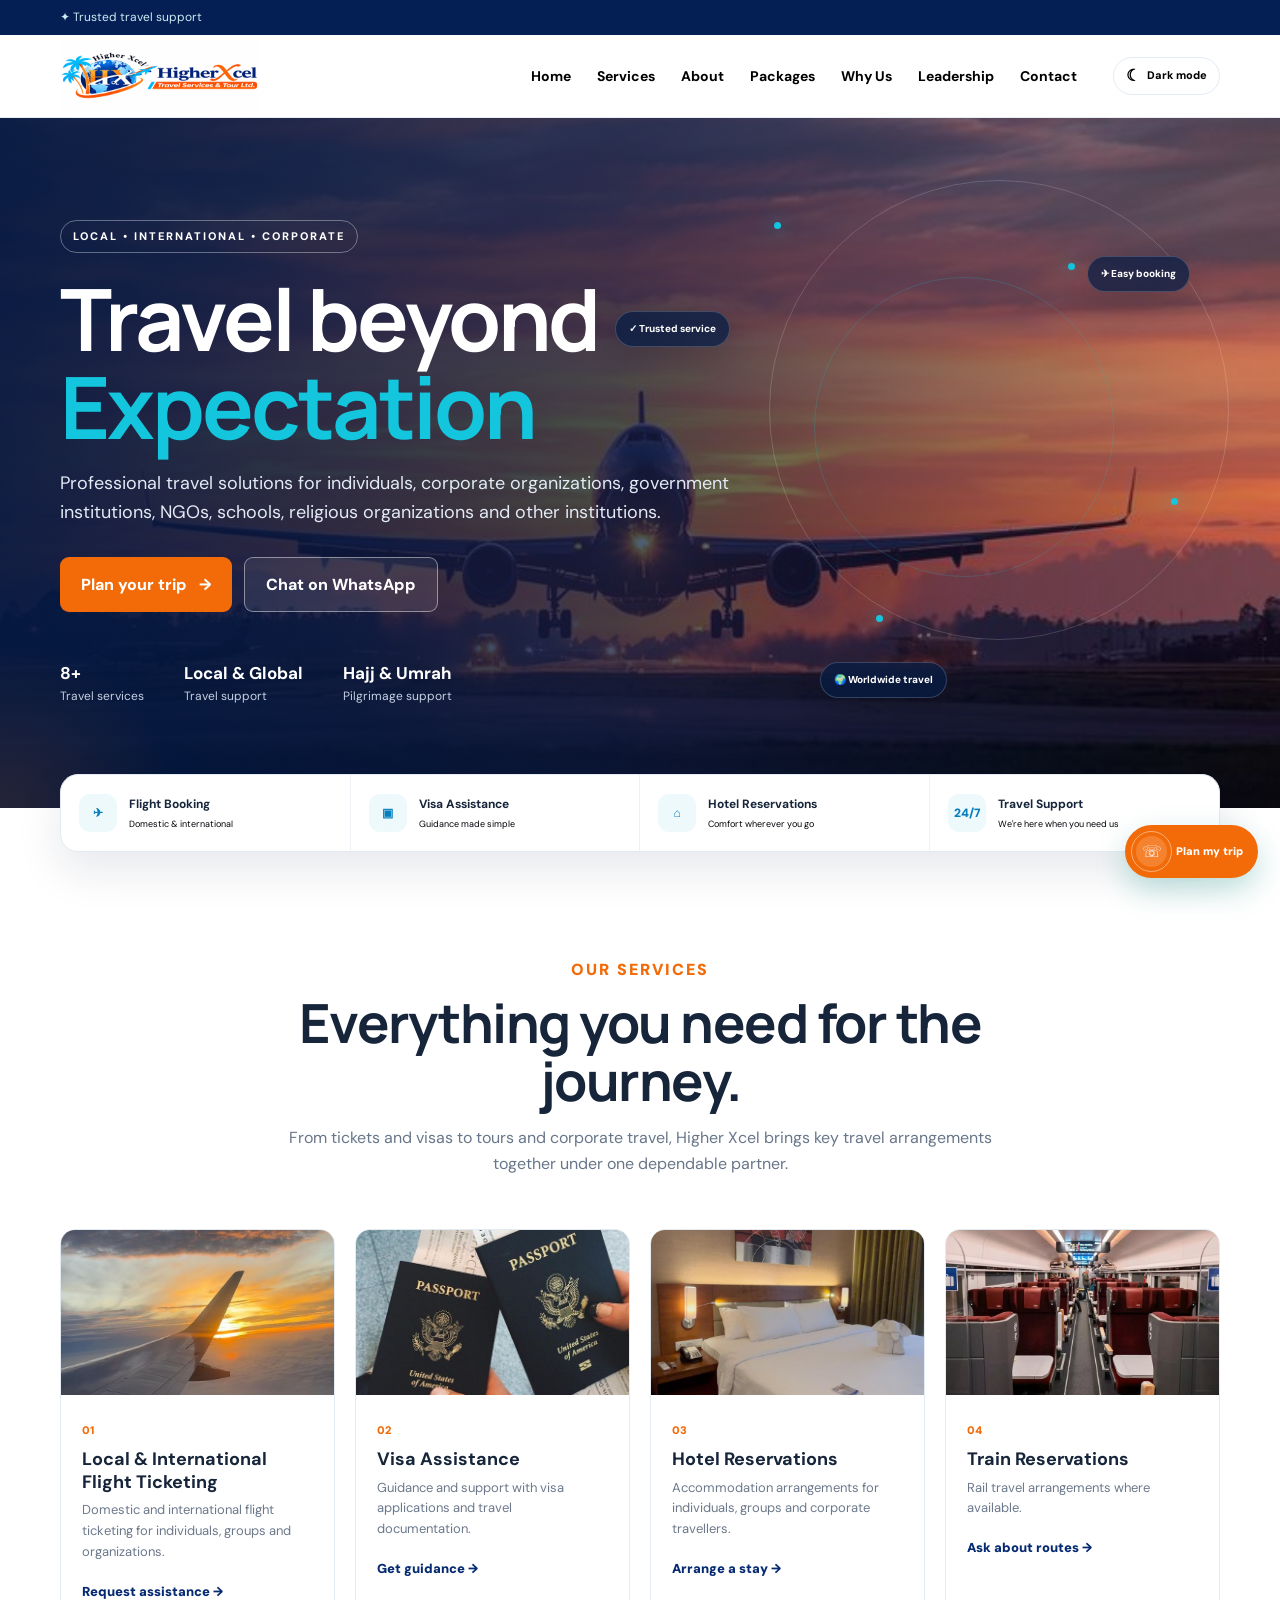
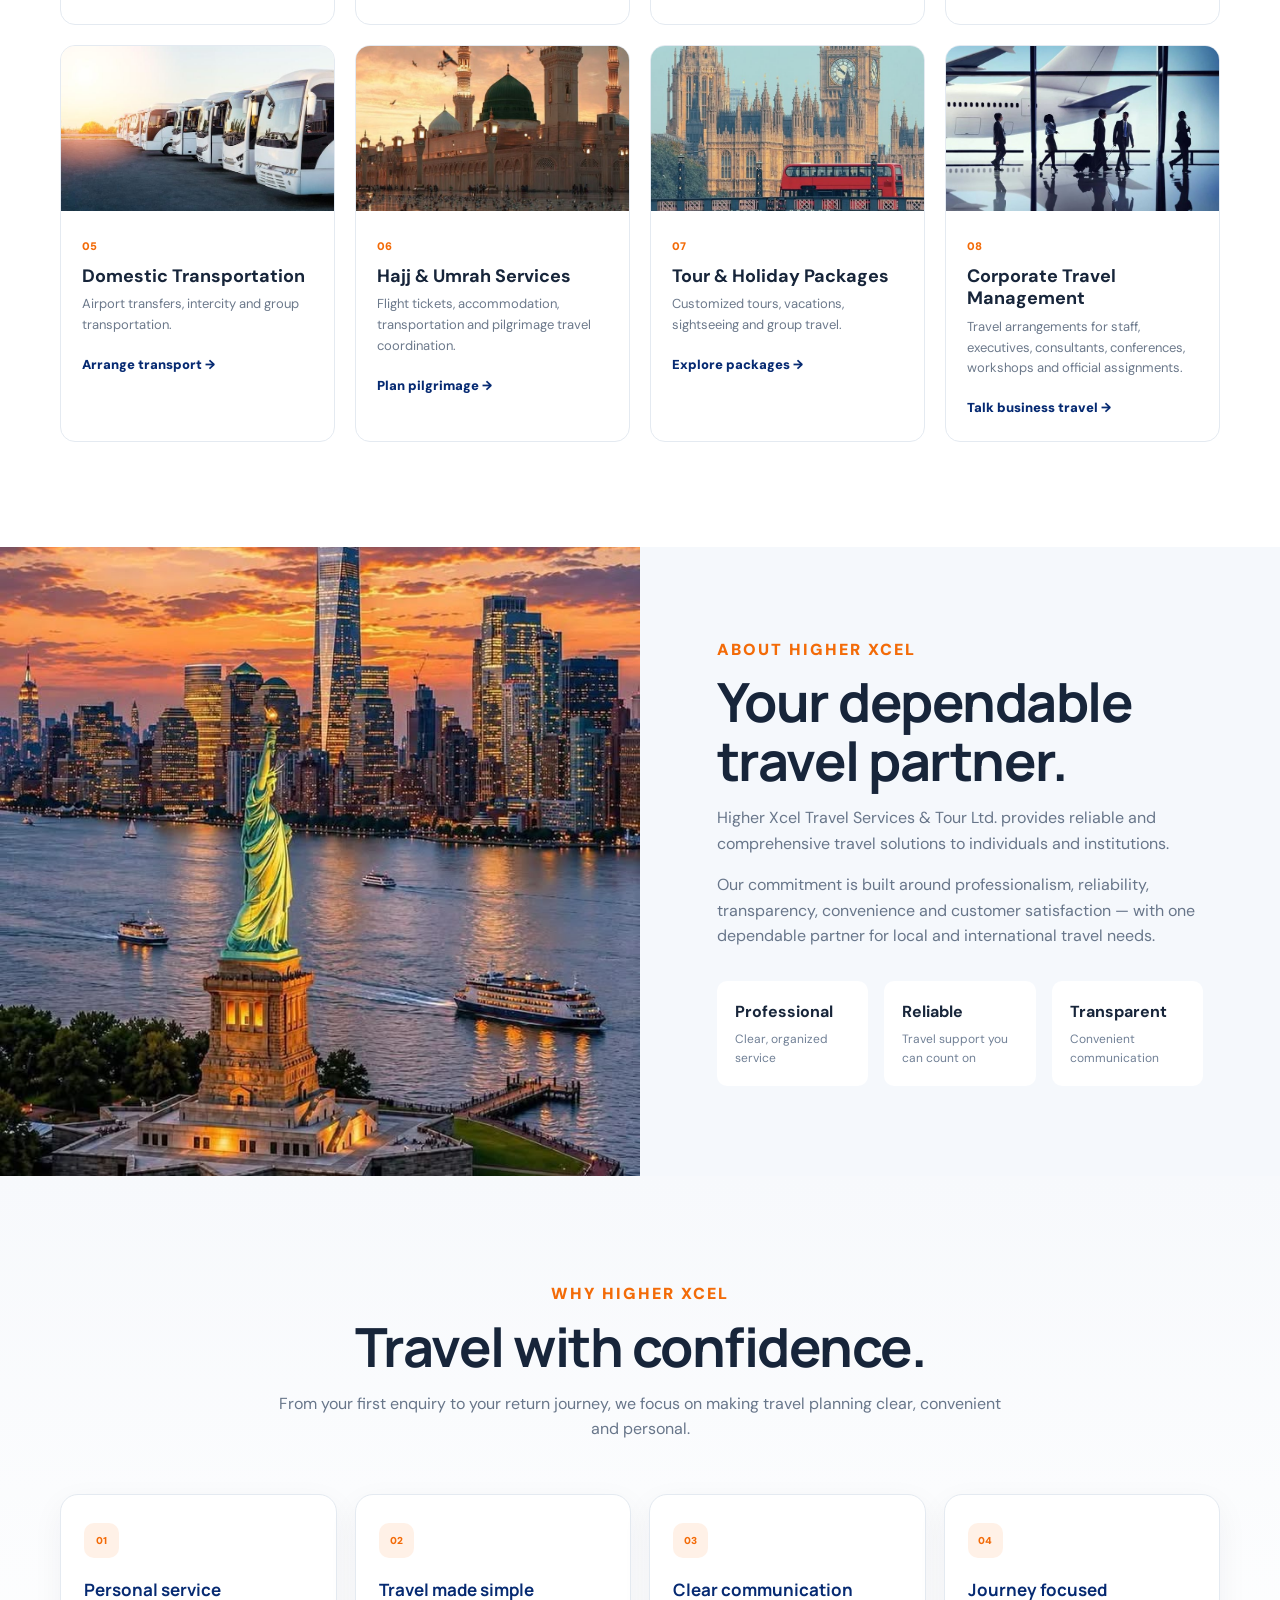
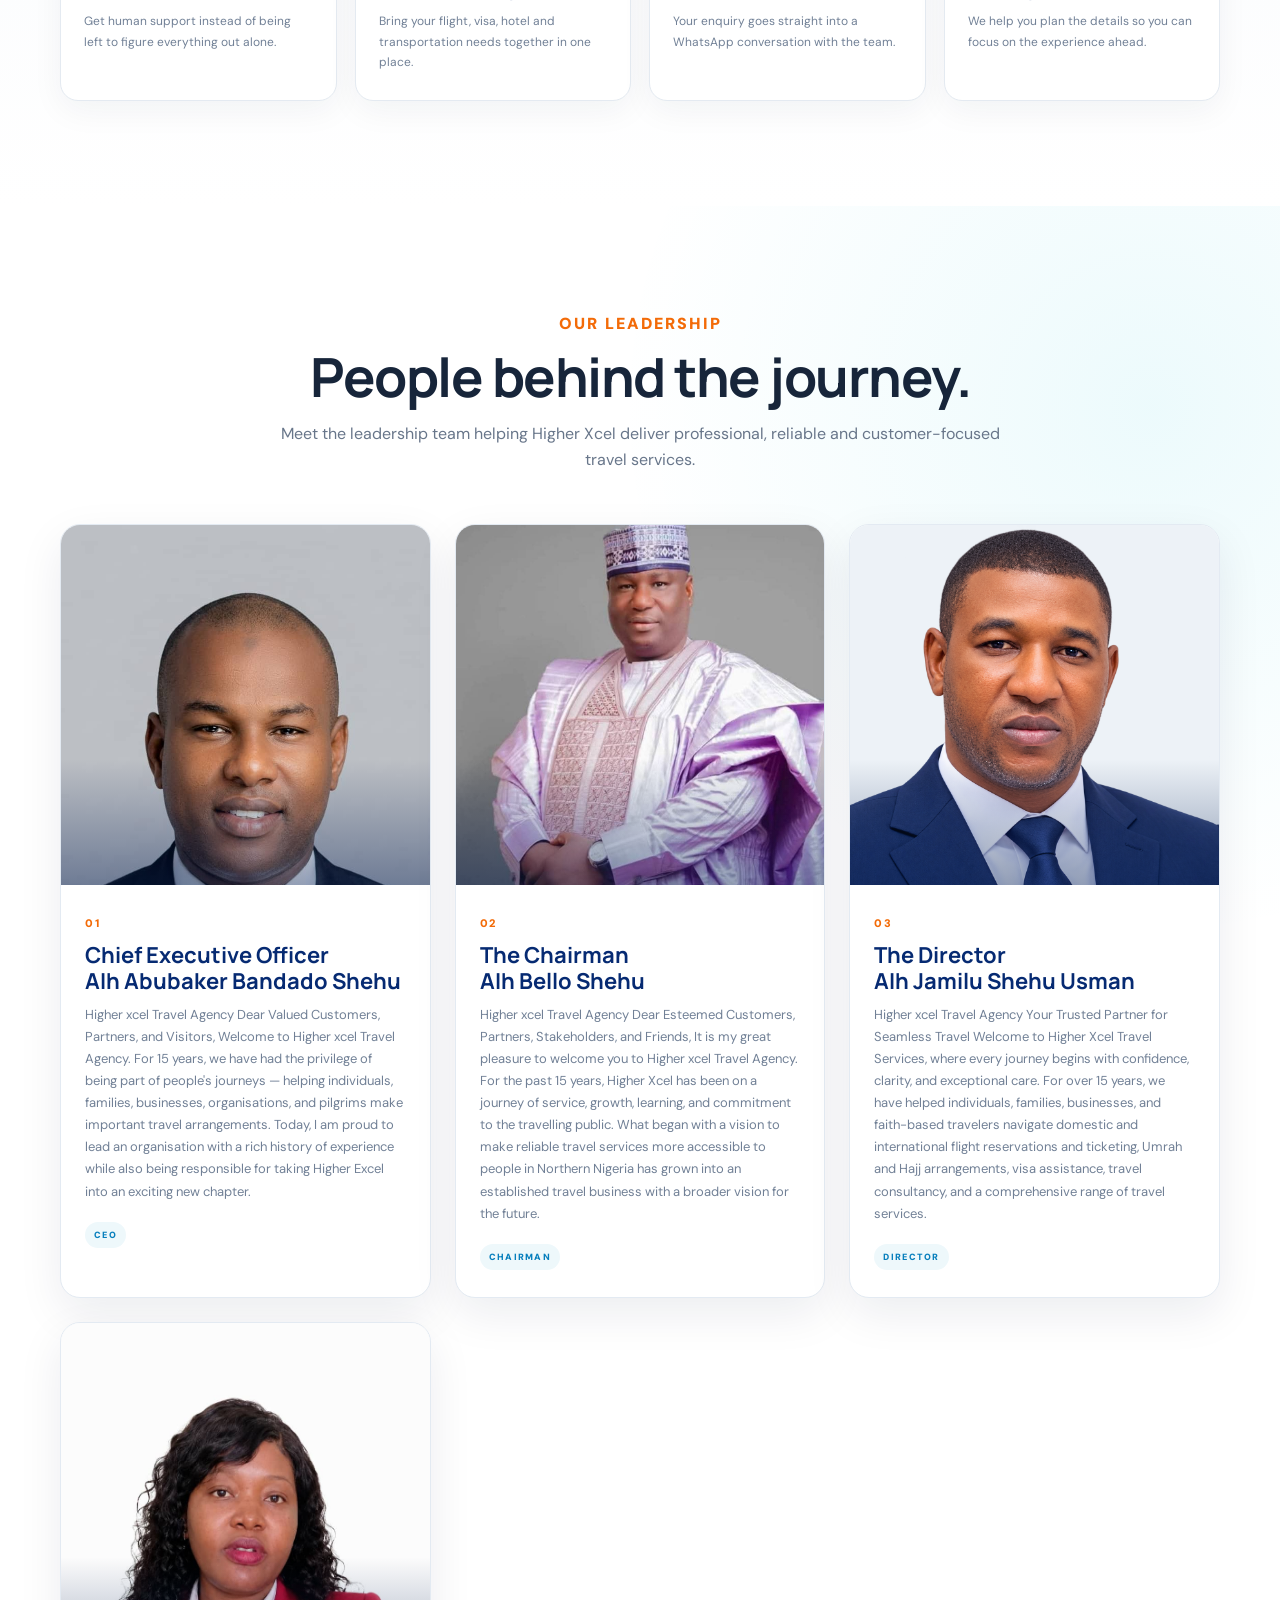
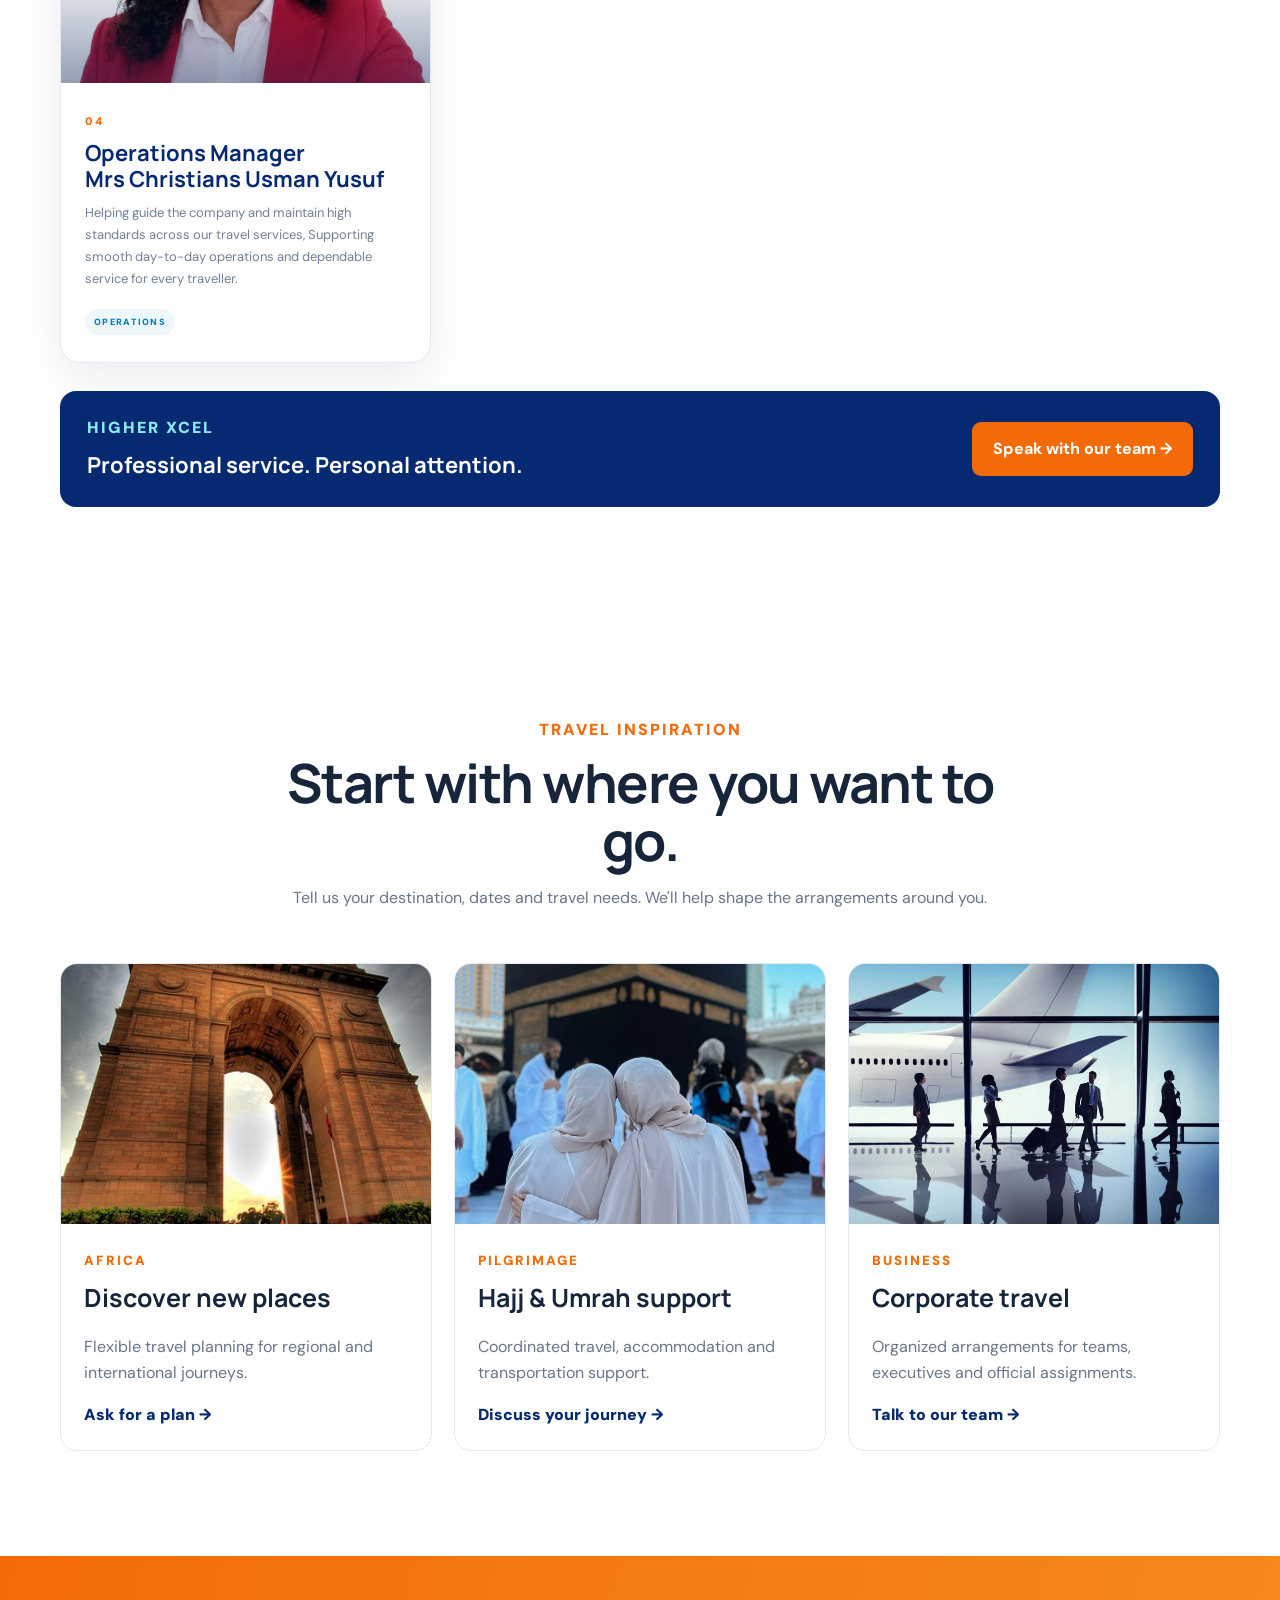
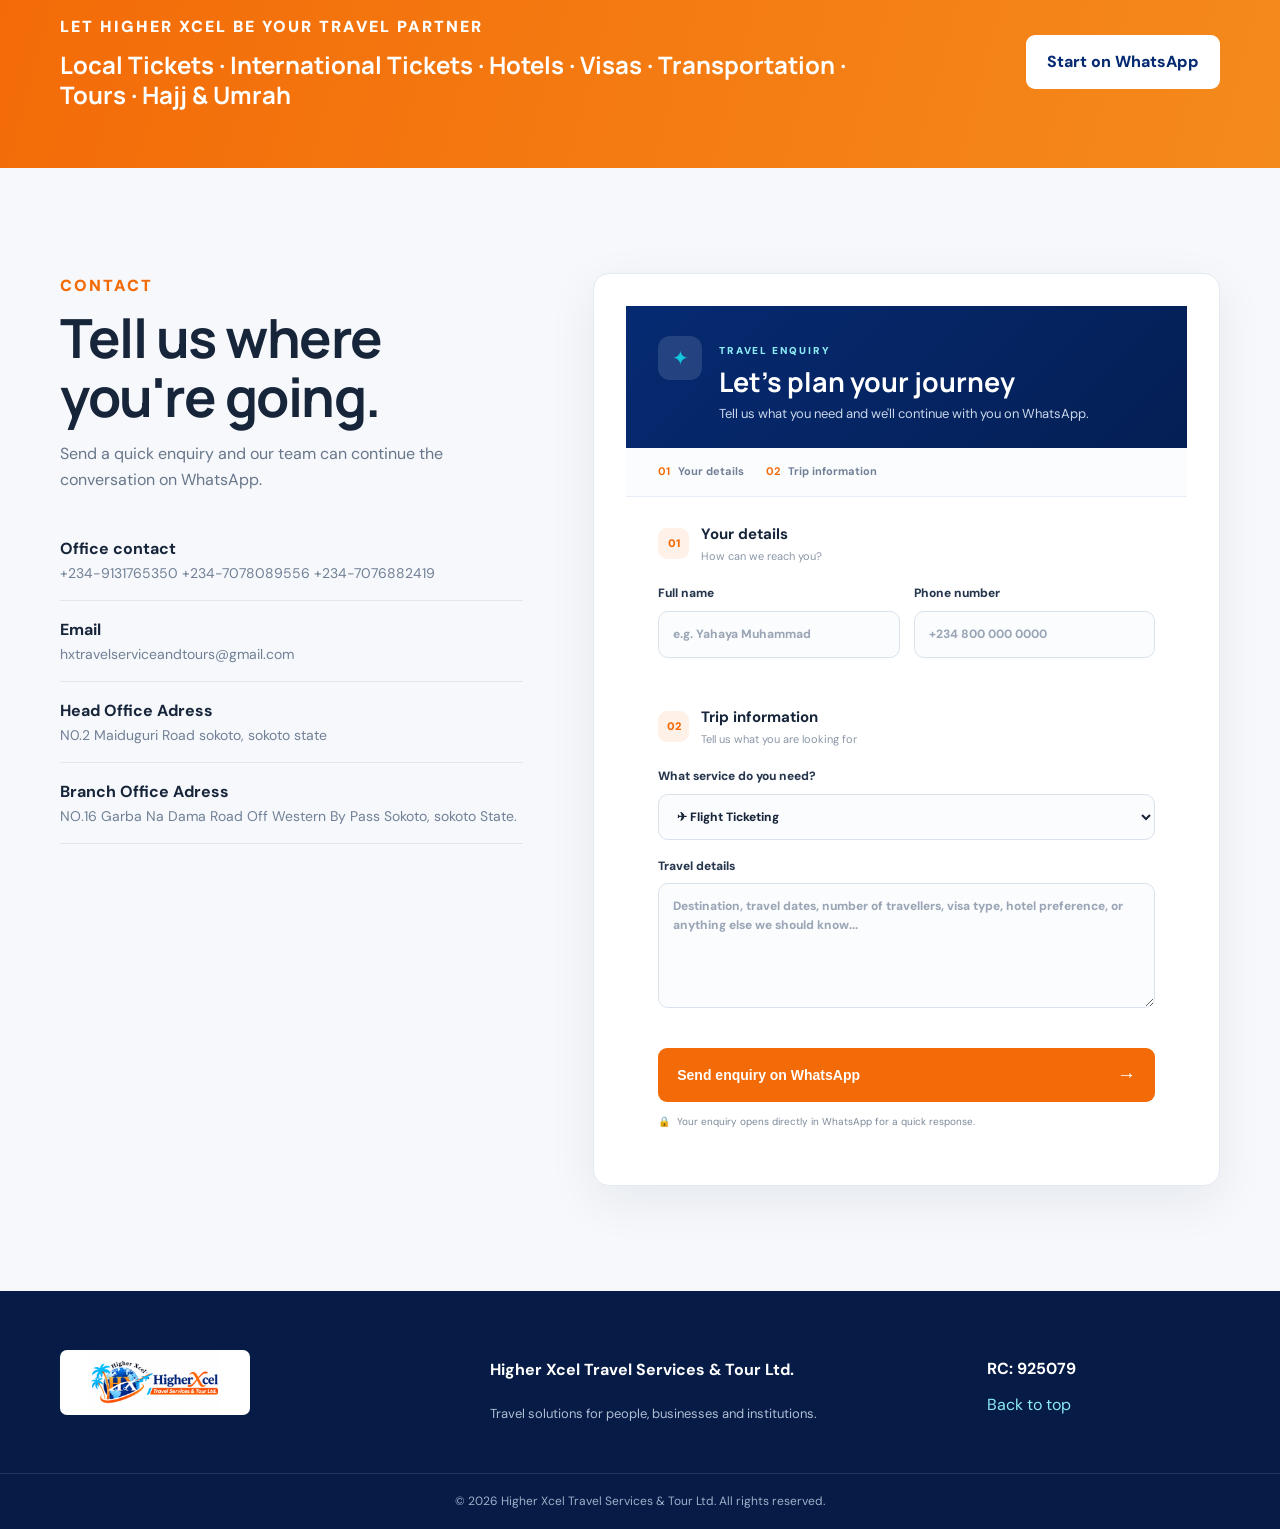
<file: index.html>
<!doctype html>
<html lang="en">

<head>
  <meta charset="utf-8">
  <meta name="viewport" content="width=device-width,initial-scale=1">
  <meta name="description"
    content="Higher Xcel travel service & Tour LTD. — flights, visas, hotels, trains, transportation, Hajj & Umrah, tours and corporate travel management.">
    <link rel="icon" type="image/png" href="/assets/favicon.png">
  <title>Higher Xcel Travel Service & Tour Ltd | Travel & Tours</title>
  <link rel="preconnect" href="https://fonts.googleapis.com">
  <link rel="preconnect" href="https://fonts.gstatic.com" crossorigin>
  <link
    href="https://fonts.googleapis.com/css2?family=DM+Sans:wght@400;500;600;700&family=Manrope:wght@700;800&display=swap"
    rel="stylesheet">
  <link rel="stylesheet" href="style.css">
</head>

<body>
  <div class="topbar">
    <div class="wrap"><span>✦ Trusted travel support</span><span></div>
  </div>

  <header class="header">
    <div class="wrap nav">
      <a href="#home" class="logo"><img src="assets/logo.jpeg" alt="Higher Accel Travel Services & Tour Ltd."></a>
      <button class="hamburger" aria-label="Open menu">☰</button>
      <nav class="menu">
        <a href="#home">Home</a><a href="#services">Services</a><a href="#about">About</a>
        <a href="#packages">Packages</a><a href="#why-us">Why Us</a><a href="#leadership">Leadership</a><a
          href="#contact">Contact</a>


        <button class="theme-toggle" id="themeToggle" type="button" aria-label="Switch to dark mode"
          title="Switch theme">
          <span class="theme-icon">☾</span>
          <span class="theme-text">Dark mode</span>
        </button>

      </nav>
    </div>
  </header>

  <main>
    <section id="home" class="hero">
      <div class="hero-image"></div>
      <div class="hero-overlay"></div>
      <div class="wrap hero-content">
        <div class="hero-copy">
          <div class="pill">LOCAL • INTERNATIONAL • CORPORATE</div>
          <h1>Travel beyond<br><em>Expectation</em></h1>
          <p>Professional travel solutions for individuals, corporate organizations, government institutions, NGOs,
            schools, religious organizations and other institutions.</p>
          <div class="actions">
            <a class="btn orange" href="#contact">Plan your trip <span>→</span></a>
            <a class="btn glass" href="#" data-whatsapp>Chat on WhatsApp</a>
          </div>
          <div class="mini-proof">
            <div><b>8+</b><span>Travel services</span></div>
            <div><b>Local & Global</b><span>Travel support</span></div>
            <div><b>Hajj & Umrah</b><span>Pilgrimage support</span></div>
          </div>
        </div>
      </div>

      <div class="premium-hero-layer" aria-hidden="true">
        <div class="hero-orbit orbit-one"></div>
        <div class="hero-orbit orbit-two"></div>
        <span class="hero-dot dot-a"></span>
        <span class="hero-dot dot-b"></span>
        <span class="hero-dot dot-c"></span>
        <span class="hero-dot dot-d"></span>
        <div class="floating-travel-chip chip-one">✈ Easy booking</div>
        <div class="floating-travel-chip chip-two">🌍 Worldwide travel</div>
        <div class="floating-travel-chip chip-three">✓ Trusted service</div>
      </div>
    </section>
    <section class="quick-trust-strip">
      <div class="wrap trust-grid">
        <div class="trust-item reveal"><span class="trust-icon">✈</span>
          <div><strong>Flight Booking</strong><small>Domestic & international</small></div>
        </div>
        <div class="trust-item reveal reveal-delay"><span class="trust-icon">▣</span>
          <div><strong>Visa Assistance</strong><small>Guidance made simple</small></div>
        </div>
        <div class="trust-item reveal reveal-delay-2"><span class="trust-icon">⌂</span>
          <div><strong>Hotel Reservations</strong><small>Comfort wherever you go</small></div>
        </div>
        <div class="trust-item reveal"><span class="trust-icon">24/7</span>
          <div><strong>Travel Support</strong><small>We're here when you need us</small></div>
        </div>
      </div>
    </section>



    <section id="services" class="section">
      <div class="wrap">
        <div class="section-head"><span class="kicker">OUR SERVICES</span>
          <h2>Everything you need for the journey.</h2>
          <p>From tickets and visas to tours and corporate travel, Higher Xcel brings key travel arrangements together
            under one dependable partner.</p>
        </div>
        <div class="service-grid">
          <article class="service">
            <div class="service-img flight"></div>
            <div class="service-body"><span>01</span>
              <h3>Local & International Flight Ticketing</h3>
              <p>Domestic and international flight ticketing for individuals, groups and organizations.</p><a
                href="#contact">Request assistance →</a>
            </div>
          </article>
          <article class="service">
            <div class="service-img visa"></div>
            <div class="service-body"><span>02</span>
              <h3>Visa Assistance</h3>
              <p>Guidance and support with visa applications and travel documentation.</p><a href="#contact">Get
                guidance →</a>
            </div>
          </article>
          <article class="service">
            <div class="service-img hotel"></div>
            <div class="service-body"><span>03</span>
              <h3>Hotel Reservations</h3>
              <p>Accommodation arrangements for individuals, groups and corporate travellers.</p><a
                href="#contact">Arrange a stay →</a>
            </div>
          </article>
          <article class="service">
            <div class="service-img train"></div>
            <div class="service-body"><span>04</span>
              <h3>Train Reservations</h3>
              <p>Rail travel arrangements where available.</p><a href="#contact">Ask about routes →</a>
            </div>
          </article>
          <article class="service">
            <div class="service-img transport"></div>
            <div class="service-body"><span>05</span>
              <h3>Domestic Transportation</h3>
              <p>Airport transfers, intercity and group transportation.</p><a href="#contact">Arrange transport →</a>
            </div>
          </article>
          <article class="service">
            <div class="service-img hajj"></div>
            <div class="service-body"><span>06</span>
              <h3>Hajj & Umrah Services</h3>
              <p>Flight tickets, accommodation, transportation and pilgrimage travel coordination.</p><a
                href="#contact">Plan pilgrimage →</a>
            </div>
          </article>
          <article class="service">
            <div class="service-img tour"></div>
            <div class="service-body"><span>07</span>
              <h3>Tour & Holiday Packages</h3>
              <p>Customized tours, vacations, sightseeing and group travel.</p><a href="#packages">Explore packages
                →</a>
            </div>
          </article>
          <article class="service">
            <div class="service-img corporate"></div>
            <div class="service-body"><span>08</span>
              <h3>Corporate Travel Management</h3>
              <p>Travel arrangements for staff, executives, consultants, conferences, workshops and official
                assignments.</p><a href="#contact">Talk business travel →</a>
            </div>
          </article>
        </div>
      </div>
    </section>

    <section id="about" class="split-section">
      <div class="split-photo"></div>
      <div class="split-copy"><span class="kicker">ABOUT HIGHER XCEL</span>
        <h2>Your dependable travel partner.</h2>
        <p>Higher Xcel Travel Services & Tour Ltd. provides reliable and comprehensive travel solutions to individuals
          and institutions.</p>
        <p>Our commitment is built around professionalism, reliability, transparency, convenience and customer
          satisfaction — with one dependable partner for local and international travel needs.</p>
        <div class="values">
          <div><b>Professional</b><span>Clear, organized service</span></div>
          <div><b>Reliable</b><span>Travel support you can count on</span></div>
          <div><b>Transparent</b><span>Convenient communication</span></div>
        </div>
      </div>
    </section>


    <section id="why-us" class="section why-section">
      <div class="wrap">
        <div class="section-head reveal">
          <span class="kicker">WHY HIGHER XCEL</span>
          <h2>Travel with confidence.</h2>
          <p>From your first enquiry to your return journey, we focus on making travel planning clear, convenient and
            personal.</p>
        </div>

        <div class="why-grid">
          <article class="why-card reveal">
            <span class="why-icon">01</span>
            <h3>Personal service</h3>
            <p>Get human support instead of being left to figure everything out alone.</p>
          </article>
          <article class="why-card reveal reveal-delay">
            <span class="why-icon">02</span>
            <h3>Travel made simple</h3>
            <p>Bring your flight, visa, hotel and transportation needs together in one place.</p>
          </article>
          <article class="why-card reveal reveal-delay-2">
            <span class="why-icon">03</span>
            <h3>Clear communication</h3>
            <p>Your enquiry goes straight into a WhatsApp conversation with the team.</p>
          </article>
          <article class="why-card reveal">
            <span class="why-icon">04</span>
            <h3>Journey focused</h3>
            <p>We help you plan the details so you can focus on the experience ahead.</p>
          </article>
        </div>
      </div>
    </section>

    <section id="leadership" class="section leadership-section">
      <div class="wrap">
        <div class="section-head reveal">
          <span class="kicker">OUR LEADERSHIP</span>
          <h2>People behind the journey.</h2>
          <p>Meet the leadership team helping Higher Xcel deliver professional, reliable and customer-focused travel
            services.</p>
        </div>

        <div class="leadership-grid">
          <article class="leader-card reveal">
            <div class="leader-photo">
              <img src="assets/ceo.jpeg" alt="Higher Accel CEO">
              <div class="leader-glow"></div>
            </div>
            <div class="leader-info">
              <span class="leader-number">01</span>
              <h3>Chief Executive Officer <br> AIh Abubaker Bandado  Shehu  </h3>
              <p>  Higher xcel Travel Agency
                Dear Valued Customers, Partners, and Visitors,
                Welcome to Higher xcel Travel Agency.
                For 15 years, we have had the privilege of being part of people's journeys — helping individuals,
                families, businesses, organisations, and pilgrims make important travel arrangements.
                Today, I am proud to lead an organisation with a rich history of experience while also being responsible
                for taking Higher Excel into an exciting new chapter. </p>
              <span class="leader-role">CEO</span>
            </div>
          </article>

          <article class="leader-card reveal reveal-delay">
            <div class="leader-photo">
              <img src="assets/chairman.jpeg" alt="Higher Accel chaairman">
              <div class="leader-glow"></div>
            </div>
            <div class="leader-info">
              <span class="leader-number">02</span>
              <h3>The Chairman <br>  AIh Bello Shehu  </h3>
              <p>  Higher xcel Travel Agency
                Dear Esteemed Customers, Partners, Stakeholders, and Friends,
                It is my great pleasure to welcome you to Higher xcel Travel Agency.
                For the past 15 years, Higher Xcel has been on a journey of service, growth, learning, and commitment
                to the travelling public. What began with a vision to make reliable travel services more accessible to
                people in Northern Nigeria has grown into an established travel business with a broader vision for the
                future.
              </p>
              <span class="leader-role">CHAIRMAN</span>
            </div>
          </article>
           <article class="leader-card reveal reveal-delay">
            <div class="leader-photo">
              <img src="assets/director.png" alt="Higher Accel chaairman">
              <div class="leader-glow"></div>
            </div>
            <div class="leader-info">
              <span class="leader-number">03</span>
              <h3>The Director <br>  AIh Jamilu Shehu Usman  </h3>
              <p>  Higher xcel Travel Agency
             Your Trusted Partner for Seamless Travel
             Welcome to Higher Xcel Travel Services, where every journey begins with confidence, clarity, and exceptional care.
            For over 15 years, we have helped individuals, families, businesses, and faith-based travelers navigate domestic and international
                flight reservations and ticketing, Umrah and Hajj arrangements, visa assistance, travel consultancy,
               and a comprehensive range of travel services.
              </p>
              <span class="leader-role">DIRECTOR</span>
            </div>
          </article>

          <article class="leader-card reveal reveal-delay-2">
            <div class="leader-photo">
              <img src="assets/operations-manager.jpeg" alt="Higher Accel Director">
              <div class="leader-glow"></div>
            </div>
            <div class="leader-info">
              <span class="leader-number">04</span>
              <h3>Operations Manager <br> Mrs Christians Usman Yusuf </h3>
              <p> Helping guide the company and maintain high standards across our travel services, Supporting smooth
                day-to-day operations and dependable service for every traveller.</p>
              <span class="leader-role">OPERATIONS</span>
            </div>
          </article>
        </div>

        <div class="leadership-note reveal">
          <div>
            <span class="kicker">HIGHER XCEL</span>
            <h3>Professional service. Personal attention.</h3>
          </div>
          <a class="btn orange" href="#contact">Speak with our team →</a>
        </div>
      </div>
    </section>


    <section id="packages" class="section packages">
      <div class="wrap">
        <div class="section-head"><span class="kicker">TRAVEL INSPIRATION</span>
          <h2>Start with where you want to go.</h2>
          <p>Tell us your destination, dates and travel needs. We'll help shape the arrangements around you.</p>
        </div>
        <div class="package-grid">
          <article class="package">
            <div class="pkg-img africa"></div>
            <div><small>AFRICA</small>
              <h3>Discover new places</h3>
              <p>Flexible travel planning for regional and international journeys.</p><a href="#contact">Ask for a plan
                →</a>
            </div>
          </article>
          <article class="package">
            <div class="pkg-img umrah"></div>
            <div><small>PILGRIMAGE</small>
              <h3>Hajj & Umrah support</h3>
              <p>Coordinated travel, accommodation and transportation support.</p><a href="#contact">Discuss your
                journey →</a>
            </div>
          </article>
          <article class="package">
            <div class="pkg-img corporate"></div>
            <div><small>BUSINESS</small>
              <h3>Corporate travel</h3>
              <p>Organized arrangements for teams, executives and official assignments.</p><a href="#contact">Talk to
                our team →</a>
            </div>
          </article>
        </div>
      </div>
    </section>

    <section class="statement">
      <div class="wrap statement-inner">
        <div><span class="kicker light">LET HIGHER XCEL BE YOUR TRAVEL PARTNER</span>
          <h2>Local Tickets · International Tickets · Hotels · Visas · Transportation · Tours · Hajj & Umrah</h2>
        </div><a class="btn white" href="#" data-whatsapp>Start on WhatsApp</a>
      </div>
    </section>

    <section id="contact" class="section contact">
      <div class="wrap contact-grid">
        <div><span class="kicker">CONTACT</span>
          <h2>Tell us where you're going.</h2>
          <p>Send a quick enquiry and our team can continue the conversation on WhatsApp.</p>
          <div class="contact-info">
            <div><b>Office contact</b><span>+234-9131765350 +234-7078089556 +234-7076882419</span></div>
            <div><b>Email</b><span>hxtravelserviceandtours@gmail.com</span></div>
            <div><b>Head Office Adress</b><span>N0.2 Maiduguri Road sokoto, sokoto state</span></div>
             <div><b>Branch Office Adress</b><span>NO.16 Garba Na Dama Road Off Western By Pass Sokoto, sokoto State.</span></div>
          </div>
        </div>
        <form id="contactForm" class="inquiry-form">
          <div class="form-header">
            <span class="form-icon">✦</span>
            <div>
              <span class="form-label">TRAVEL ENQUIRY</span>
              <h3>Let's plan your journey</h3>
              <p>Tell us what you need and we'll continue with you on WhatsApp.</p>
            </div>
          </div>

          <div class="form-progress">
            <span><b>01</b> Your details</span>
            <span><b>02</b> Trip information</span>
          </div>

          <div class="form-section">
            <div class="form-section-title">
              <span>01</span>
              <div><strong>Your details</strong><small>How can we reach you?</small></div>
            </div>

            <div class="two">
              <label>Full name
                <input required name="name" placeholder="e.g. Yahaya Muhammad" autocomplete="name">
              </label>
              <label>Phone number
                <input required name="phone" type="tel" placeholder="+234 800 000 0000" autocomplete="tel">
              </label>
            </div>
          </div>

          <div class="form-section">
            <div class="form-section-title">
              <span>02</span>
              <div><strong>Trip information</strong><small>Tell us what you are looking for</small></div>
            </div>

            <label>What service do you need?
              <select name="service">
                <option value="Flight Ticketing">✈ Flight Ticketing</option>
                <option value="Visa Assistance">▣ Visa Assistance</option>
                <option value="Hotel Reservations">⌂ Hotel Reservations</option>
                <option value="Train Reservations">Train Reservations</option>
                <option value="Domestic Transportation">Domestic Transportation</option>
                <option value="Hajj & Umrah">Hajj & Umrah</option>
                <option value="Tour & Holiday Package">Tour & Holiday Package</option>
                <option value="Corporate Travel Management">Corporate Travel Management</option>
              </select>
            </label>

            <label>Travel details
              <textarea required name="message" rows="5"
                placeholder="Destination, travel dates, number of travellers, visa type, hotel preference, or anything else we should know..."></textarea>
            </label>
          </div>

          <button class="btn orange form-submit" type="submit">
            <span>Send enquiry on WhatsApp</span><span class="submit-arrow">→</span>
          </button>

          <div class="form-trust">
            <span>🔒</span>
            <span>Your enquiry opens directly in WhatsApp for a quick response.</span>
          </div>

          <small id="formNote"></small>
        </form>
      </div>
    </section>
  </main>

  <footer>
    <div class="wrap footer-grid">
      <div><img src="assets/logo.jpeg" alt="Higher Accel logo"></div>
      <div>
        <h4>Higher Xcel Travel Services & Tour Ltd.</h4>
        <p>Travel solutions for people, businesses and institutions.</p>
      </div>
      <div><b>RC: 925079</b><a href="#home">Back to top </a></div>
    </div>
    <div class="copyright">© <span id="year"></span> Higher Xcel Travel Services & Tour Ltd. All rights reserved.</div>
  </footer>


  <script src="script.js"></script>

  <a class="floating-whatsapp" href="#contact" aria-label="Start a travel enquiry">
    <span class="wa-pulse"></span>
    <span class="wa-symbol">☏</span>
    <span class="wa-label">Plan my trip</span>
  </a>






  <div class="site-toast" id="siteToast" role="status" aria-live="polite">
    <span class="toast-check">✓</span>
    <div><strong>Welcome to Higher Accel</strong><small>Let's make your next journey easier.</small></div>
    <button id="toastClose" aria-label="Close notification">×</button>
  </div>

</body>

</html>
</file>
<file: style.css>
* {
   box-sizing: border-box
 }

 html {
   scroll-behavior: smooth
 }

 body {
   margin: 0;
   font-family: "DM Sans", sans-serif;
   color: #0d1b33;
   background: #fff;
   line-height: 1.6
 }

 a {
   text-decoration: none;
   color: black;
 }

 .wrap {
   width: min(1160px, 92%);
   margin: auto
 }

 .topbar {
   background: #041f54;
   color: #cdeaf2;
   font-size: 12px
 }

 .topbar .wrap {
   display: flex;
   justify-content: space-between;
   padding: 8px 0
 }

 .header {
   position: sticky;
   top: 0;
   z-index: 100;
   background: rgba(255, 255, 255, .96);
   backdrop-filter: blur(15px);
   border-bottom: 1px solid #e9eef4
 }

 .nav {
   height: 82px;
   display: flex;
   align-items: center;
   justify-content: space-between
 }

 .logo {
   width: 190px;
   height: 70px;
   object-fit: contain;
 }

 img {
   width: 200px;
   height: 70px;
 }

 .menu {
   display: flex;
   align-items: center;
   gap: 26px;
   font-weight: 700;
   font-size: 14px
 }

 .menu a:hover {
   color: #f36b08
 }

 .nav-wa {
   background: #12b76a;
   color: #fff !important;
   padding: 10px 17px;
   border-radius: 8px
 }

 .hamburger {
   display: none;
   border: 0;
   background: transparent;
   font-size: 28px
 }

 .hero {
   height: 690px;
   position: relative;
   color: #fff;
   overflow: hidden
 }

 .hero-image {
   position: absolute;
   inset: 0;
   background: url("assets/setion.jpeg") center/cover
 }

 .hero-overlay {
   position: absolute;
   inset: 0;
   background: linear-gradient(90deg, rgba(3, 25, 67, .94) 0%, rgba(3, 25, 67, .72) 48%, rgba(3, 25, 67, .15) 100%)
 }

 .hero-content {
   position: relative;
   height: 100%;
   display: flex;
   align-items: center
 }

 .hero-copy {
   max-width: 760px
 }

 .pill {
   display: inline-block;
   border: 1px solid rgba(255, 255, 255, .35);
   padding: 7px 12px;
   border-radius: 999px;
   font-size: 11px;
   letter-spacing: 2px;
   font-weight: 800
 }

 .hero h1 {
   font-family: Manrope, sans-serif;
   font-size: clamp(50px, 7vw, 86px);
   line-height: 1.02;
   margin: 22px 0 18px;
   letter-spacing: -3px
 }

 .hero h1 em {
   color: #13c5dd;
   font-style: normal
 }

 .hero p {
   font-size: 18px;
   max-width: 690px;
   color: #e2eaf5
 }

 .actions {
   display: flex;
   gap: 12px;
   margin: 30px 0
 }

 .btn {
   border: 0;
   border-radius: 9px;
   padding: 14px 21px;
   font-weight: 800;
   display: inline-flex;
   align-items: center;
   gap: 12px;
   cursor: pointer
 }

 .orange {
   background: #f36b08;
   color: #fff
 }

 .white {
   background: #fff;
   color: #062a72
 }

 .glass {
   border: 1px solid rgba(255, 255, 255, .45);
   color: #fff;
   background: rgba(255, 255, 255, .08)
 }

 .mini-proof {
   display: flex;
   gap: 40px;
   margin-top: 48px
 }

 .mini-proof div {
   display: flex;
   flex-direction: column
 }

 .mini-proof b {
   font-size: 17px
 }

 .mini-proof span {
   font-size: 12px;
   color: #c5d1e3
 }

 .quick {
   margin-top: -35px;
   position: relative;
   z-index: 2
 }

 .quick-grid {
   background: #fff;
   border-radius: 14px;
   box-shadow: 0 18px 45px rgba(10, 30, 65, .13);
   display: grid;
   grid-template-columns: repeat(4, 1fr);
   overflow: hidden
 }

 .quick-grid>div {
   padding: 22px 20px;
   border-right: 1px solid #e7edf4
 }

 .quick-grid>div:last-child {
   border: 0
 }

 .quick strong,
 .quick span {
   display: block
 }

 .quick span {
   font-size: 12px;
   color: #718096;
   margin-top: 4px
 }

 .section {
   padding: 105px 0
 }

 .section-head {
   max-width: 740px;
   text-align: center;
   margin: 0 auto 52px
 }

 .kicker {
   font-size: 16px;
   letter-spacing: 2px;
   font-weight: 900;
   color: #f36b08
 }

 .section-head h2,
 .split-copy h2,
 .contact h2 {
   font-family: Manrope, sans-serif;
   font-size: clamp(36px, 5vw, 54px);
   line-height: 1.08;
   letter-spacing: -1.5px;
   margin: 10px 0 14px
 }

 .section-head p,
 .split-copy p,
 .contact>div p {
   color: #68768a
 }

 .service-grid {
   display: grid;
   grid-template-columns: repeat(4, 1fr);
   gap: 20px
 }

 .service {
   border: 1px solid #e4eaf1;
   border-radius: 15px;
   overflow: hidden;
   background: #fff;
   transition: .25s
 }

 .service:hover {
   transform: translateY(-7px);
   box-shadow: 0 22px 50px rgba(15, 42, 78, .12)
 }

 .service-img {
   height: 165px;
   background-position: center;
   background-size: cover
 }

 .flight {
   background-image: url("assets/internation.jpeg")
 }

 .visa {
   background-image: url("assets/visa.jpeg")
 }

 .hotel {
   background-image: url("assets/hotel.jpeg")
 }

 .train {
   background-image: url("assets/train.jpeg")
 }

 .transport {
   background-image: url("assets/bus.jpeg")
 }

 .hajj {
   background-image: url("assets/hajji.jpeg")
 }

 .tour {
   background-image: url("assets/tour.jpeg")
 }

 .corporate {
   background-image: url("assets/corporate.jpeg")
 }

 .service-body {
   padding: 21px
 }

 .service-body>span {
   font-size: 11px;
   color: #f36b08;
   font-weight: 900
 }

 .service h3 {
   font-size: 18px;
   line-height: 1.25;
   margin: 7px 0
 }

 .service p {
   color: #6c798b;
   font-size: 13px;
   margin: 0 0 15px
 }

 .service a {
   font-size: 13px;
   color: #062a72;
   font-weight: 900
 }

 .split-section {
   display: grid;
   grid-template-columns: 1fr 1fr;
   background: #f5f8fc
 }

 .split-photo {
   min-height: 610px;
   background: url("assets/about.jpeg") center/cover
 }

 .split-copy {
   padding: 90px max(6vw, 40px);
   align-self: center
 }

 .split-copy p {
   max-width: 600px
 }

 .values {
   display: grid;
   grid-template-columns: repeat(3, 1fr);
   gap: 16px;
   margin-top: 32px
 }

 .values div {
   padding: 18px;
   background: #fff;
   border-radius: 10px
 }

 .values b,
 .values span {
   display: block
 }

 .values span {
   font-size: 12px;
   color: #718096;
   margin-top: 5px
 }

 .packages {
   background: #fff
 }

 .package-grid {
   display: grid;
   grid-template-columns: repeat(3, 1fr);
   gap: 22px
 }

 .package {
   border-radius: 17px;
   overflow: hidden;
   background: #fff;
   border: 1px solid #e4eaf1
 }

 .pkg-img {
   height: 260px;
   background-position: center;
   background-size: cover
 }

 .africa {
   background-image: url("assets/african.jpeg")
 }

 .umrah {
   background-image: url("assets/umarah.jpeg")
 }

 .package .corporate {
   background-image: url("assets/corporate.jpeg")
 }

 .package>div:last-child {
   padding: 23px
 }

 .package small {
   font-weight: 900;
   letter-spacing: 2px;
   color: #f36b08
 }

 .package h3 {
   font-family: Manrope, sans-serif;
   font-size: 25px;
   margin: 6px 0
 }

 .package p {
   color: #68768a
 }

 .package a {
   font-weight: 900;
   color: #062a72
 }

 .statement {
   background: linear-gradient(105deg, #f36b08, #f58a1c);
   color: #fff;
   padding: 58px 0
 }

 .statement-inner {
   display: flex;
   justify-content: space-between;
   align-items: center;
   gap: 40px
 }

 .statement h2 {
   font-family: Manrope, sans-serif;
   max-width: 850px;
   line-height: 1.25;
   margin: 10px 0 0
 }

 .light {
   color: #fff
 }

 .contact {
   background: #f6f8fb
 }

 .contact-grid {
   display: grid;
   grid-template-columns: .85fr 1.15fr;
   gap: 70px
 }

 .contact-info {
   margin-top: 28px
 }

 .contact-info div {
   padding: 16px 0;
   border-bottom: 1px solid #dfe6ee;
   display: flex;
   flex-direction: column
 }

 .contact-info span {
   font-size: 14px;
   color: #718096
 }

 .contact form {
   background: #fff;
   padding: 32px;
   border-radius: 16px;
   box-shadow: 0 15px 50px rgba(10, 30, 60, .07)
 }

 label {
   font-weight: 700;
   font-size: 13px;
   display: block;
   margin-bottom: 15px
 }

 input,
 select,
 textarea {
   display: block;
   width: 100%;
   padding: 13px 14px;
   margin-top: 6px;
   border: 1px solid #d8e1eb;
   border-radius: 8px;
   font: inherit;
   outline: 0
 }

 input:focus,
 select:focus,
 textarea:focus {
   border-color: #087fbd
 }

 .two {
   display: grid;
   grid-template-columns: 1fr 1fr;
   gap: 14px
 }

 #formNote {
   display: block;
   color: #68768a;
   margin-top: 12px;
   font-size: 12px
 }

 footer {
   background: #061b45;
   color: #fff;
   padding: 45px 0 0
 }

 .footer-grid {
   display: grid;
   grid-template-columns: 1.2fr 1.4fr .7fr;
   gap: 30px;
   align-items: center
 }

 .footer-grid img {
   width: 190px;
   height: 65px;
   object-fit: contain;
   background: #fff;
   border-radius: 7px
 }

 .footer-grid p {
   color: #afbed4;
   font-size: 13px
 }

 .footer-grid a {
   display: block;
   color: #8ceaf4;
   margin-top: 10px
 }

 .copyright {
   text-align: center;
   border-top: 1px solid rgba(255, 255, 255, .12);
   margin-top: 35px;
   padding: 18px;
   color: #9eb0ca;
   font-size: 12px
 }

 .floating-wa {
   position: fixed;
   right: 22px;
   bottom: 22px;
   width: 58px;
   height: 58px;
   border-radius: 50%;
   background: #18b964;
   color: #fff;
   display: flex;
   align-items: center;
   justify-content: center;
   font-size: 27px;
   box-shadow: 0 12px 30px rgba(0, 0, 0, .2);
   z-index: 90
 }

 @media(max-width:1000px) {
   .service-grid {
     grid-template-columns: repeat(2, 1fr)
   }

   .quick-grid {
     grid-template-columns: repeat(2, 1fr)
   }

   .quick-grid>div:nth-child(2) {
     border-right: 0
   }

   .quick-grid>div:nth-child(-n+2) {
     border-bottom: 1px solid #e7edf4
   }

   .package-grid {
     grid-template-columns: 1fr
   }

   .split-section {
     grid-template-columns: 1fr
   }

   .split-photo {
     min-height: 430px
   }

   .contact-grid {
     grid-template-columns: 1fr
   }

   .footer-grid {
     grid-template-columns: 1fr 1fr
   }

   .footer-grid>div:last-child {
     grid-column: 1/-1
   }
 }

 @media(max-width:760px) {
   .menu {
     display: none;
     position: absolute;
     left: 0;
     right: 0;
     top: 82px;
     background: #fff;
     padding: 20px;
     flex-direction: column;
     align-items: flex-start;
     border-bottom: 1px solid #e6edf4
   }

   .menu.open {
     display: flex
   }

   .hamburger {
     display: block
   }

   .hero {
     height: 650px
   }

   .mini-proof {
     gap: 20px
   }

   .values {
     grid-template-columns: 1fr
   }

   .footer-grid {
     grid-template-columns: 1fr
   }

   .footer-grid>div:last-child {
     grid-column: auto
   }

   .two {
     grid-template-columns: 1fr
   }
 }

 @media(max-width:520px) {
   .topbar .wrap {
     font-size: 10px
   }

   .logo img {
     width: 155px
   }

   .hero h1 {
     font-size: 50px
   }

   .hero p {
     font-size: 16px
   }

   .actions {
     flex-direction: column;
     align-items: flex-start
   }

   .mini-proof {
     flex-wrap: wrap
   }

   .quick-grid {
     grid-template-columns: 1fr
   }

   .quick-grid>div {
     border-right: 0 !important;
     border-bottom: 1px solid #e7edf4
   }

   .service-grid {
     grid-template-columns: 1fr
   }

   .section {
     padding: 75px 0
   }
 }

 /* =========================================================
   PROFESSIONAL TRAVEL ENQUIRY FORM
   Edit text in index.html.
   Edit colours and spacing here.
   ========================================================= */

 .inquiry-form {
   background: #fff;
   padding: 0;
   border: 1px solid #e3eaf2;
   border-radius: 22px;
   overflow: hidden;
   box-shadow: 0 20px 60px rgba(10, 30, 60, .09);
 }

 .form-header {
   display: flex;
   gap: 17px;
   align-items: flex-start;
   padding: 30px 32px 24px;
   background: linear-gradient(135deg, #062a72, #041f54);
   color: #fff;
 }

 .form-icon {
   width: 44px;
   height: 44px;
   flex: 0 0 44px;
   display: flex;
   align-items: center;
   justify-content: center;
   border-radius: 12px;
   background: rgba(255, 255, 255, .12);
   color: #13c5dd;
   font-size: 20px;
 }

 .form-label {
   color: #8ceaf4;
   font-size: 10px;
   font-weight: 900;
   letter-spacing: 1.8px;
 }

 .form-header h3 {
   font-family: Manrope, sans-serif;
   font-size: 27px;
   line-height: 1.15;
   margin: 5px 0 6px;
 }

 .form-header p {
   color: #c9d7e9 !important;
   font-size: 13px;
   margin: 0;
 }

 .form-progress {
   display: flex;
   gap: 22px;
   padding: 15px 32px;
   border-bottom: 1px solid #e7edf4;
   background: #fbfcfe;
   color: #718096;
   font-size: 11px;
   font-weight: 700;
 }

 .form-progress b {
   color: #f36b08;
   margin-right: 5px;
 }

 .form-section {
   padding: 25px 32px 5px;
 }

 .form-section-title {
   display: flex;
   align-items: center;
   gap: 12px;
   margin-bottom: 19px;
 }

 .form-section-title>span {
   width: 31px;
   height: 31px;
   display: flex;
   align-items: center;
   justify-content: center;
   border-radius: 9px;
   background: #fff1e7;
   color: #f36b08;
   font-size: 11px;
   font-weight: 900;
 }

 .form-section-title strong,
 .form-section-title small {
   display: block;
 }

 .form-section-title strong {
   font-size: 15px;
 }

 .form-section-title small {
   color: #8a96a7;
   font-size: 11px;
   margin-top: 2px;
 }

 .inquiry-form label {
   color: #26364d;
   font-size: 12px;
   font-weight: 800;
   margin-bottom: 17px;
 }

 .inquiry-form input,
 .inquiry-form select,
 .inquiry-form textarea {
   color: #17253a;
   background: #fbfcfe;
   border: 1px solid #d9e2ec;
   border-radius: 10px;
   padding: 13px 14px;
   margin-top: 7px;
   transition: border-color .25s ease, box-shadow .25s ease, background .25s ease;
 }

 .inquiry-form input::placeholder,
 .inquiry-form textarea::placeholder {
   color: #9aa6b5;
 }

 .inquiry-form input:focus,
 .inquiry-form select:focus,
 .inquiry-form textarea:focus {
   border-color: #087fbd;
   background: #fff;
   box-shadow: 0 0 0 4px rgba(8, 127, 189, .09);
 }

 .inquiry-form textarea {
   resize: vertical;
   min-height: 125px;
 }

 .form-submit {
   width: calc(100% - 64px);
   margin: 18px 32px 12px;
   justify-content: space-between;
   padding: 16px 19px;
   font-size: 14px;
   transition: transform .25s ease, box-shadow .25s ease;
 }

 .form-submit:hover {
   transform: translateY(-2px);
   box-shadow: 0 12px 25px rgba(243, 107, 8, .25);
 }

 .submit-arrow {
   font-size: 19px;
   transition: transform .25s ease;
 }

 .form-submit:hover .submit-arrow {
   transform: translateX(4px);
 }

 .form-trust {
   display: flex;
   align-items: center;
   gap: 7px;
   margin: 0 32px 22px;
   color: #7c899a;
   font-size: 10px;
   line-height: 1.5;
 }

 #formNote {
   display: block;
   margin: 0 32px 24px;
   color: #68768a;
   font-size: 11px;
 }

 @media (max-width:760px) {

   .form-header,
   .form-progress,
   .form-section {
     padding-left: 22px;
     padding-right: 22px;
   }

   .form-submit {
     width: calc(100% - 44px);
     margin-left: 22px;
     margin-right: 22px;
   }

   .form-trust,
   #formNote {
     margin-left: 22px;
     margin-right: 22px;
   }
 }

 @media (max-width:520px) {
   .form-header h3 {
     font-size: 23px;
   }

   .form-progress {
     gap: 12px;
     flex-direction: column;
   }
 }

 /* =========================================================
   LEADERSHIP SECTION
   Photos are stored in assets/.
   ========================================================= */

 .leadership-section {
   background:
     radial-gradient(circle at 90% 10%, rgba(19, 197, 221, .08), transparent 25%),
     #fff;
 }

 .leadership-grid {
   display: grid;
   grid-template-columns: repeat(3, 1fr);
   gap: 24px;
 }

 .leader-card {
   position: relative;
   overflow: hidden;
   background: #fff;
   border: 1px solid #e3eaf2;
   border-radius: 20px;
   box-shadow: 0 16px 45px rgba(8, 31, 67, .08);
   transition: transform .35s ease, box-shadow .35s ease;
 }

 .leader-card:hover {
   transform: translateY(-9px);
   box-shadow: 0 28px 65px rgba(8, 31, 67, .15);
 }

 .leader-photo {
   height: 360px;
   position: relative;
   overflow: hidden;
   background: #edf2f7;
 }

 .leader-photo img {
   width: 100%;
   height: 100%;
   object-fit: cover;
   object-position: center top;
   display: block;
   transition: transform .55s ease;
 }

 .leader-card:hover .leader-photo img {
   transform: scale(1.045);
 }

 .leader-glow {
   position: absolute;
   inset: auto 0 0;
   height: 35%;
   background: linear-gradient(transparent, rgba(4, 31, 84, .42));
   pointer-events: none;
 }

 .leader-info {
   position: relative;
   padding: 24px 24px 27px;
 }

 .leader-number {
   color: #f36b08;
   font-size: 11px;
   font-weight: 900;
   letter-spacing: 1.5px;
 }

 .leader-info h3 {
   font-family: Manrope, sans-serif;
   color: #062a72;
   font-size: 22px;
   line-height: 1.2;
   margin: 7px 0 9px;
 }

 .leader-info p {
   color: #718096;
   font-size: 13px;
   line-height: 1.7;
   margin: 0 0 17px;
 }

 .leader-role {
   display: inline-flex;
   padding: 6px 9px;
   border-radius: 999px;
   background: #eef8fb;
   color: #087fbd;
   font-size: 9px;
   font-weight: 900;
   letter-spacing: 1.3px;
 }

 .leadership-note {
   margin-top: 28px;
   padding: 24px 27px;
   border-radius: 16px;
   background: #062a72;
   color: #fff;
   display: flex;
   align-items: center;
   justify-content: space-between;
   gap: 25px;
 }

 .leadership-note h3 {
   margin: 7px 0 0;
   font-family: Manrope, sans-serif;
   font-size: 22px;
 }

 .leadership-note .kicker {
   color: #8ceaf4;
 }

 /* Scroll reveal animation */
 .reveal {
   opacity: 0;
   transform: translateY(28px);
   transition: opacity .7s ease, transform .7s ease;
 }

 .reveal.is-visible {
   opacity: 1;
   transform: translateY(0);
 }

 .reveal-delay {
   transition-delay: .12s;
 }

 .reveal-delay-2 {
   transition-delay: .24s;
 }

 @media (max-width:1000px) {
   .leadership-grid {
     grid-template-columns: 1fr 1fr;
   }

   .leader-card:last-child {
     grid-column: 1 / -1;
     max-width: 480px;
     width: 100%;
     margin: auto;
   }
 }

 @media (max-width:760px) {
   .leadership-grid {
     grid-template-columns: 1fr;
   }

   .leader-card:last-child {
     grid-column: auto;
     max-width: none;
   }

   .leader-photo {
     height: 390px;
   }

   .leadership-note {
     flex-direction: column;
     align-items: flex-start;
   }
 }

 /* =========================================================
   PREMIUM HOME ANIMATIONS & VISUAL POLISH
   ========================================================= */

 html {
   scroll-behavior: smooth;
 }

 body {
   overflow-x: hidden;
 }

 .hero {
   position: relative;
   overflow: hidden;
 }

 .hero::before {
   content: "";
   position: absolute;
   width: 520px;
   height: 520px;
   border-radius: 50%;
   right: -190px;
   top: -230px;
   background: radial-gradient(circle, rgba(19, 197, 221, .20), transparent 68%);
   animation: heroGlow 7s ease-in-out infinite alternate;
   pointer-events: none;
 }

 .hero::after {
   content: "";
   position: absolute;
   width: 360px;
   height: 360px;
   border-radius: 50%;
   left: -180px;
   bottom: -190px;
   background: radial-gradient(circle, rgba(243, 107, 8, .15), transparent 70%);
   animation: heroGlow 9s ease-in-out infinite alternate-reverse;
   pointer-events: none;
 }

 .premium-hero-layer {
   position: absolute;
   inset: 0;
   pointer-events: none;
   z-index: 2;
 }

 .hero-orbit {
   position: absolute;
   width: 460px;
   height: 460px;
   right: 4%;
   top: 9%;
   border: 1px solid rgba(255, 255, 255, .16);
   border-radius: 50%;
   animation: orbitSpin 24s linear infinite;
 }

 .orbit-two {
   width: 300px;
   height: 300px;
   right: 13%;
   top: 23%;
   border-color: rgba(19, 197, 221, .20);
   animation-duration: 16s;
   animation-direction: reverse;
 }

 .hero-dot {
   position: absolute;
   width: 7px;
   height: 7px;
   border-radius: 50%;
   background: #13c5dd;
   box-shadow: 0 0 18px rgba(19, 197, 221, .75);
   animation: dotFloat 4s ease-in-out infinite;
 }

 .dot-a {
   right: 16%;
   top: 21%;
 }

 .dot-b {
   right: 39%;
   top: 15%;
   animation-delay: .8s;
 }

 .dot-c {
   right: 8%;
   top: 55%;
   animation-delay: 1.5s;
 }

 .dot-d {
   right: 31%;
   top: 72%;
   animation-delay: 2.2s;
 }

 .floating-travel-chip {
   position: absolute;
   padding: 9px 13px;
   border: 1px solid rgba(255, 255, 255, .18);
   border-radius: 999px;
   background: rgba(5, 29, 69, .72);
   backdrop-filter: blur(10px);
   color: #fff;
   font-size: 10px;
   font-weight: 800;
   box-shadow: 0 10px 30px rgba(0, 0, 0, .14);
   animation: chipFloat 5s ease-in-out infinite;
 }

 .chip-one {
   right: 7%;
   top: 20%;
 }

 .chip-two {
   right: 26%;
   bottom: 16%;
   animation-delay: 1.2s;
 }

 .chip-three {
   right: 43%;
   top: 28%;
   animation-delay: 2.2s;
 }

 .quick-trust-strip {
   position: relative;
   z-index: 5;
   margin-top: -34px;
 }

 .trust-grid {
   display: grid;
   grid-template-columns: repeat(4, 1fr);
   background: #fff;
   border: 1px solid #e3eaf2;
   border-radius: 18px;
   box-shadow: 0 18px 45px rgba(8, 31, 67, .10);
   overflow: hidden;
 }

 .trust-item {
   display: flex;
   align-items: center;
   gap: 12px;
   padding: 19px 18px;
   border-right: 1px solid #edf1f5;
 }

 .trust-item:last-child {
   border-right: 0;
 }

 .trust-icon {
   width: 38px;
   height: 38px;
   display: flex;
   align-items: center;
   justify-content: center;
   flex: 0 0 38px;
   border-radius: 11px;
   background: #eef9fb;
   color: #087fbd;
   font-size: 12px;
   font-weight: 900;
 }

 .trust-item strong,
 .trust-item small {
   display: block;
 }

 .trust-item strong {
   color: #17253a;
   font-size: 12px;
 }

 .trust-item small {
   color: #010409;
   font-size: 9px;
   margin-top: 3px;
 }

 .why-section {
   background: linear-gradient(180deg, #f7f9fc 0%, #fff 100%);
 }

 .why-grid {
   display: grid;
   grid-template-columns: repeat(4, 1fr);
   gap: 18px;
 }

 .why-card {
   position: relative;
   padding: 28px 23px;
   background: #fff;
   border: 1px solid #e4eaf1;
   border-radius: 18px;
   box-shadow: 0 10px 32px rgba(8, 31, 67, .05);
   transition: transform .3s ease, box-shadow .3s ease, border-color .3s ease;
 }

 .why-card:hover {
   transform: translateY(-7px);
   border-color: rgba(8, 127, 189, .35);
   box-shadow: 0 20px 45px rgba(8, 31, 67, .10);
 }

 .why-icon {
   display: inline-flex;
   width: 35px;
   height: 35px;
   align-items: center;
   justify-content: center;
   border-radius: 10px;
   background: #fff1e7;
   color: #f36b08;
   font-size: 10px;
   font-weight: 900;
 }

 .why-card h3 {
   margin: 18px 0 8px;
   color: #062a72;
   font-family: Manrope, sans-serif;
   font-size: 17px;
 }

 .why-card p {
   margin: 0;
   color: #718096;
   font-size: 12px;
   line-height: 1.7;
 }

 .floating-whatsapp {
   position: fixed;
   right: 22px;
   bottom: 22px;
   z-index: 1000;
   display: flex;
   align-items: center;
   gap: 9px;
   padding: 11px 15px 11px 11px;
   border-radius: 999px;
   background: #f36b08;
   color: #fff;
   text-decoration: none;
   box-shadow: 0 12px 30px rgba(18, 140, 126, .28);
   transition: transform .25s ease, box-shadow .25s ease;
 }

 .floating-whatsapp:hover {
   transform: translateY(-4px) scale(1.02);
   box-shadow: 0 17px 38px rgba(18, 140, 126, .35);
 }

 .wa-symbol {
   width: 31px;
   height: 31px;
   display: flex;
   align-items: center;
   justify-content: center;
   border-radius: 50%;
   background: rgba(255, 255, 255, .16);
   font-size: 16px;
 }

 .wa-label {
   font-size: 11px;
   font-weight: 900;
 }

 .wa-pulse {
   position: absolute;
   left: 6px;
   top: 6px;
   width: 41px;
   height: 41px;
   border-radius: 50%;
   border: 1px solid rgba(255, 255, 255, .45);
   animation: waPulse 2s ease-out infinite;
 }

 @keyframes heroGlow {
   from {
     transform: scale(1) translate3d(0, 0, 0);
     opacity: .65;
   }

   to {
     transform: scale(1.14) translate3d(-15px, 18px, 0);
     opacity: 1;
   }
 }

 @keyframes orbitSpin {
   from {
     transform: rotate(0deg);
   }

   to {
     transform: rotate(360deg);
   }
 }

 @keyframes dotFloat {

   0%,
   100% {
     transform: translateY(0) scale(1);
     opacity: .7;
   }

   50% {
     transform: translateY(-15px) scale(1.35);
     opacity: 1;
   }
 }

 @keyframes chipFloat {

   0%,
   100% {
     transform: translate3d(0, 0, 0);
   }

   50% {
     transform: translate3d(0, -10px, 0);
   }
 }

 @keyframes waPulse {
   0% {
     transform: scale(.8);
     opacity: .8;
   }

   70% {
     transform: scale(1.35);
     opacity: 0;
   }

   100% {
     opacity: 0;
   }
 }

 @media (max-width:1000px) {
   .trust-grid {
     grid-template-columns: repeat(2, 1fr);
   }

   .trust-item:nth-child(2) {
     border-right: 0;
   }

   .trust-item:nth-child(-n+2) {
     border-bottom: 1px solid #edf1f5;
   }

   .why-grid {
     grid-template-columns: repeat(2, 1fr);
   }

   .hero-orbit {
     right: -12%;
   }
 }

 @media (max-width:760px) {
   .quick-trust-strip {
     margin-top: -20px;
   }

   .trust-grid,
   .why-grid {
     grid-template-columns: 1fr;
   }

   .trust-item,
   .trust-item:nth-child(2) {
     border-right: 0;
     border-bottom: 1px solid #edf1f5;
   }

   .trust-item:last-child {
     border-bottom: 0;
   }

   .floating-travel-chip {
     display: none;
   }

   .hero-orbit {
     width: 300px;
     height: 300px;
     right: -95px;
     top: 12%;
   }

   .orbit-two {
     width: 210px;
     height: 210px;
     right: -50px;
   }

   .hero-dot {
     display: none;
   }

   .floating-whatsapp {
     right: 14px;
     bottom: 14px;
   }
 }

 @media (prefers-reduced-motion: reduce) {
   html {
     scroll-behavior: auto;
   }

   *,
   *::before,
   *::after {
     animation-duration: .01ms !important;
     animation-iteration-count: 1 !important;
     transition-duration: .01ms !important;
   }
 }


 /* =========================================================
   COOKIE NOTICE + EXTRA POLISH
   ========================================================= */
 .scroll-progress {
   position: fixed;
   top: 0;
   left: 0;
   width: 0;
   height: 3px;
   background: linear-gradient(90deg, #f36b08, #13c5dd);
   z-index: 2000;
   transition: width .08s linear;
 }

 .cookie-banner {
   position: fixed;
   left: 22px;
   right: 22px;
   bottom: 20px;
   z-index: 1500;
   display: flex;
   align-items: center;
   gap: 16px;
   max-width: 1080px;
   margin: auto;
   padding: 16px 18px;
   border: 1px solid rgba(6, 42, 114, .12);
   border-radius: 18px;
   background: rgba(255, 255, 255, .96);
   backdrop-filter: blur(16px);
   box-shadow: 0 18px 55px rgba(8, 31, 67, .18);
   transform: translateY(130%);
   opacity: 0;
   pointer-events: none;
   transition: transform .55s cubic-bezier(.2, .8, .2, 1), opacity .35s ease;
 }

 .cookie-banner.show {
   transform: translateY(0);
   opacity: 1;
   pointer-events: auto;
 }

 .cookie-icon {
   width: 43px;
   height: 43px;
   display: flex;
   align-items: center;
   justify-content: center;
   border-radius: 13px;
   background: #fff3e9;
   font-size: 21px;
   flex: 0 0 43px;
 }

 .cookie-copy {
   flex: 1;
 }

 .cookie-copy strong {
   color: #062a72;
   font-family: Manrope, sans-serif;
   font-size: 13px;
 }

 .cookie-copy p {
   margin: 4px 0 0;
   color: #748197;
   font-size: 10px;
   line-height: 1.5;
 }

 .cookie-actions {
   display: flex;
   align-items: center;
   gap: 7px;
 }

 .cookie-actions button {
   border: 0;
   border-radius: 10px;
   padding: 10px 12px;
   font: 800 10px Manrope, sans-serif;
   cursor: pointer;
   transition: transform .2s ease, opacity .2s ease;
 }

 .cookie-actions button:hover {
   transform: translateY(-2px);
 }

 .cookie-settings {
   background: transparent;
   color: #68768a;
 }

 .cookie-reject {
   background: #f1f4f7;
   color: #526175;
 }

 .cookie-accept {
   background: #062a72;
   color: #fff;
 }

 .back-to-top {
   position: fixed;
   right: 22px;
   bottom: 84px;
   z-index: 1200;
   width: 42px;
   height: 42px;
   border: 1px solid #dce5ee;
   border-radius: 50%;
   background: #fff;
   color: #062a72;
   box-shadow: 0 10px 25px rgba(8, 31, 67, .12);
   font-size: 18px;
   font-weight: 900;
   cursor: pointer;
   opacity: 0;
   transform: translateY(15px);
   pointer-events: none;
   transition: .3s ease;
 }

 .back-to-top.show {
   opacity: 1;
   transform: translateY(0);
   pointer-events: auto;
 }

 .back-to-top:hover {
   transform: translateY(-4px);
 }

 .site-toast {
   position: fixed;
   right: 22px;
   top: 84px;
   z-index: 1400;
   display: flex;
   align-items: center;
   gap: 10px;
   min-width: 275px;
   padding: 12px 12px 12px 10px;
   border: 1px solid #e0e7ef;
   border-radius: 15px;
   background: rgba(255, 255, 255, .96);
   backdrop-filter: blur(12px);
   box-shadow: 0 15px 40px rgba(8, 31, 67, .13);
   transform: translateX(130%);
   opacity: 0;
   transition: .55s cubic-bezier(.2, .8, .2, 1);
 }

 .site-toast.show {
   transform: translateX(0);
   opacity: 1;
 }

 .toast-check {
   width: 29px;
   height: 29px;
   display: flex;
   align-items: center;
   justify-content: center;
   border-radius: 50%;
   background: #e8f8f3;
   color: #0b8d73;
   font-weight: 900;
 }

 .site-toast strong,
 .site-toast small {
   display: block;
 }

 .site-toast strong {
   color: #062a72;
   font: 800 11px Manrope, sans-serif;
 }

 .site-toast small {
   color: #78869a;
   font-size: 9px;
   margin-top: 3px;
 }

 .site-toast button {
   margin-left: auto;
   border: 0;
   background: transparent;
   color: #9aa6b5;
   font-size: 18px;
   cursor: pointer;
 }

 @media (max-width:760px) {
   .cookie-banner {
     left: 12px;
     right: 12px;
     bottom: 12px;
     align-items: flex-start;
     padding: 14px;
   }

   .cookie-icon {
     display: none;
   }

   .cookie-banner {
     flex-wrap: wrap;
   }

   .cookie-copy {
     flex-basis: 100%;
   }

   .cookie-actions {
     width: 100%;
     display: grid;
     grid-template-columns: 1fr 1fr;
   }

   .cookie-settings {
     grid-column: 1/-1;
   }

   .cookie-accept,
   .cookie-reject {
     width: 100%;
   }

   .back-to-top {
     right: 14px;
     bottom: 76px;
   }

   .site-toast {
     left: 14px;
     right: 14px;
     top: 72px;
     min-width: 0;
   }
 }

 /* =========================================================
   DARK / LIGHT THEME
   ========================================================= */

 :root {
   --page-bg: #ffffff;
   --section-bg: #f7f9fc;
   --card-bg: #ffffff;
   --text-main: #17253a;
   --text-soft: #718096;
   --line: #e3eaf2;
   --input-bg: #fbfcfe;
   --nav-bg: rgba(255, 255, 255, .92);
 }

 body {
   background: var(--page-bg);
   color: var(--text-main);
   transition: background .3s ease, color .3s ease;
 }

 body.dark-theme {
   --page-bg: #071426;
   --section-bg: #0b1a2d;
   --card-bg: #10233a;
   --text-main: #8a8a8a;
   --text-soft: #aebbd0;
   --line: rgba(11, 0, 0, 0.141);
   --input-bg: #0b1a2d;
   --nav-bg: rgba(7, 20, 38, .92);
   background: var(--page-bg);
   color: var(--text-main);
 }

 body.dark-theme .section,
 body.dark-theme .why-section,
 body.dark-theme .leadership-section {
   background: var(--section-bg);
 }

 body.dark-theme .leader-card,
 body.dark-theme .why-card,
 body.dark-theme .inquiry-form,
 body.dark-theme .trust-grid {
   background: var(--card-bg);
   border-color: var(--line);
   box-shadow: 0 18px 45px rgba(0, 0, 0, .22);
 }





 body.dark-theme .leader-info h3,
 body.dark-theme .why-card h3,
 body.dark-theme .form-section-title strong,
 body.dark-theme .inquiry-form label,
 body.dark-theme .trust-item strong {
   color: #f2f6fb;
 }

 body.dark-theme .leader-info p,
 body.dark-theme .why-card p,
 body.dark-theme .form-section-title small,
 body.dark-theme .trust-item small,
 body.dark-theme .form-trust {
   color: var(--text-soft);
 }

 body.dark-theme .form-progress {
   background: #0b1a2d;
   border-color: var(--line);
 }

 body.dark-theme .inquiry-form input,
 body.dark-theme .inquiry-form select,
 body.dark-theme .inquiry-form textarea {
   background: var(--input-bg);
   color: #f2f6fb;
   border-color: var(--line);
 }

 body.dark-theme .inquiry-form input::placeholder,
 body.dark-theme .inquiry-form textarea::placeholder {
   color: #73849c;
 }

 .theme-toggle {
   display: inline-flex;
   align-items: center;
   gap: 7px;
   margin-left: 10px;
   padding: 9px 12px;
   border: 1px solid var(--line);
   border-radius: 999px;
   background: transparent;
   color: black;
   cursor: pointer;
   font: inherit;
   font-size: 11px;
   font-weight: 800;
   transition: transform .2s ease, background .2s ease;
 }

 .theme-toggle:hover {
   transform: translateY(-2px);
   background: #f36b08;
 }

 .theme-icon {
   font-size: 16px;
   line-height: 1;
 }

 /* =========================================================
   COOKIE CONSENT
   ========================================================= */

 .cookie-banner {
   position: fixed;
   left: 22px;
   right: 22px;
   bottom: 20px;
   z-index: 2000;
   display: flex;
   align-items: center;
   justify-content: space-between;
   gap: 25px;
   max-width: 1120px;
   margin: auto;
   padding: 18px 20px;
   border: 1px solid #dce5ee;
   border-radius: 17px;
   background: rgba(255, 255, 255, .98);
   color: #17253a;
   box-shadow: 0 22px 60px rgba(0, 0, 0, .18);
   transform: translateY(140%);
   opacity: 0;
   pointer-events: none;
   transition: transform .45s ease, opacity .45s ease;
 }

 .cookie-banner.show {
   transform: translateY(0);
   opacity: 1;
   pointer-events: auto;
 }

 .cookie-copy {
   display: flex;
   align-items: flex-start;
   gap: 12px;
 }

 .cookie-emoji {
   font-size: 24px;
 }

 .cookie-copy strong {
   display: block;
   font-size: 14px;
   margin-bottom: 4px;
 }

 .cookie-copy p {
   max-width: 610px;
   margin: 0;
   color: #718096;
   font-size: 11px;
   line-height: 1.55;
 }

 .cookie-actions {
   display: flex;
   align-items: center;
   gap: 8px;
   flex-shrink: 0;
 }

 .cookie-actions button {
   border: 0;
   border-radius: 9px;
   padding: 10px 13px;
   cursor: pointer;
   font: inherit;
   font-size: 10px;
   font-weight: 900;
 }

 .cookie-link {
   background: transparent;
   color: #087fbd;
 }

 .cookie-secondary {
   background: #edf1f5;
   color: #26364d;
 }

 .cookie-primary {
   background: #f36b08;
   color: #fff;
 }

 .cookie-settings-panel {
   position: fixed;
   inset: 0;
   z-index: 2100;
   display: none;
   align-items: center;
   justify-content: center;
   padding: 20px;
   background: rgba(3, 16, 34, .64);
   backdrop-filter: blur(6px);
 }

 .cookie-settings-panel.open {
   display: flex;
 }

 .cookie-settings-card {
   position: relative;
   width: min(480px, 100%);
   padding: 30px;
   border-radius: 20px;
   background: #fff;
   color: #17253a;
   box-shadow: 0 30px 90px rgba(0, 0, 0, .3);
 }

 .cookie-settings-card h3 {
   margin: 7px 0 8px;
   font-family: Manrope, sans-serif;
   color: #062a72;
   font-size: 25px;
 }

 .cookie-settings-card>p {
   margin: 0 0 20px;
   color: #718096;
   font-size: 12px;
   line-height: 1.6;
 }

 .cookie-close {
   position: absolute;
   top: 14px;
   right: 15px;
   border: 0;
   background: #f1f4f7;
   border-radius: 50%;
   width: 32px;
   height: 32px;
   cursor: pointer;
   font-size: 20px;
 }

 .cookie-setting-row {
   display: flex;
   align-items: center;
   justify-content: space-between;
   gap: 20px;
   padding: 14px 0;
   border-top: 1px solid #e8edf2;
 }

 .cookie-setting-row strong,
 .cookie-setting-row small {
   display: block;
 }

 .cookie-setting-row strong {
   font-size: 12px;
 }

 .cookie-setting-row small {
   margin-top: 3px;
   color: #8995a6;
   font-size: 10px;
 }

 .cookie-setting-row input {
   width: 18px;
   height: 18px;
   accent-color: #087fbd;
 }

 .cookie-settings-card .btn {
   margin-top: 18px;
 }

 body.dark-theme .cookie-banner,
 body.dark-theme .cookie-settings-card {
   background: #10233a;
   color: #f2f6fb;
   border-color: rgba(255, 255, 255, .12);
 }

 body.dark-theme .cookie-copy p,
 body.dark-theme .cookie-settings-card>p,
 body.dark-theme .cookie-setting-row small {
   color: #aebbd0;
 }

 body.dark-theme .cookie-secondary {
   background: #1b3049;
   color: #f2f6fb;
 }

 body.dark-theme .cookie-close {
   background: #1b3049;
   color: #fff;
 }

 @media (max-width:760px) {
   .theme-toggle {
     margin: 8px 0 0;
   }

   .cookie-banner {
     left: 12px;
     right: 12px;
     bottom: 12px;
     flex-direction: column;
     align-items: stretch;
     gap: 15px;
   }

   .cookie-actions {
     flex-wrap: wrap;
   }

   .cookie-actions button {
     flex: 1;
   }
 }


 /* Permanent cookie preferences button */
 .cookie-preferences-fab {
   position: fixed;
   left: 18px;
   bottom: 18px;
   z-index: 10020;
   border: 1px solid rgba(255, 255, 255, .18);
   border-radius: 999px;
   padding: 10px 14px;
   background: rgba(6, 42, 114, .96);
   color: #fff;
   font: 700 12px/1 DM Sans, sans-serif;
   box-shadow: 0 10px 30px rgba(0, 0, 0, .18);
   cursor: pointer;
 }

 .cookie-preferences-fab:hover {
   transform: translateY(-2px);
 }

 body.dark-theme .cookie-preferences-fab {
   background: #fff;
   color: #07111f;
   border-color: rgba(255, 255, 255, .4);
 }

 @media (max-width: 600px) {
   .cookie-preferences-fab {
     left: 12px;
     bottom: 12px;
     font-size: 11px;
     padding: 9px 12px;
   }
 }
</file>
